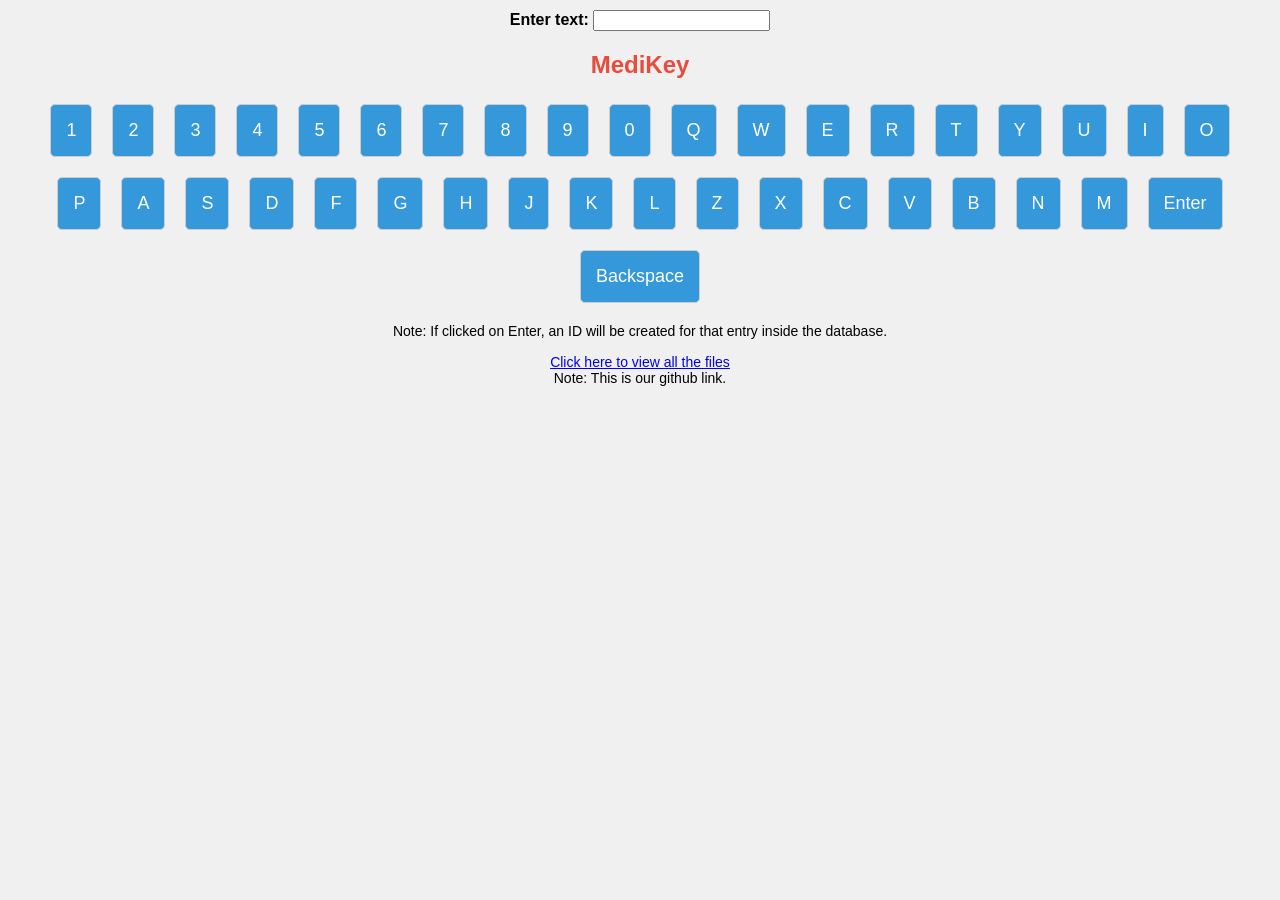
<file: index.html>
<!DOCTYPE html>
<html lang="en">
<head>
    <meta charset="UTF-8">
    <meta name="viewport" content="width=device-width, initial-scale=1.0">
    <title>Emotion Analysis</title>
    <link rel="stylesheet" href="styles.css">
</head>
<body>
    <div>
        <label for="textInput">Enter text:</label>
        <input type="text" id="textInput">
    </div>
    <h2>MediKey</h2>
    <div id="virtualKeyboard" class="larger-keyboard"></div>
    <p>Note: If clicked on Enter, an ID will be created for that entry inside the database.</p>
    <p>
        <a href="https://github.com/AmritGaur/MediKey" target="_blank">Click here to view all the files</a>
        <br>
        Note: This is our github link.
    </p>
    <script src="your_script.js"></script>
</body>
</html>
</file>
<file: styles.css>
body {
    font-family: Arial, sans-serif;
    background-color: #f0f0f0; /* Light gray background */
    text-align: center;
}

div {
    margin: 10px;
}

label {
    font-weight: bold;
}

h2 {
    color:#e74c3c; /* Blue color for the heading */
}

#virtualKeyboard {
    display: flex;
    flex-wrap: wrap;
    justify-content: center;
    gap: 10px;
    margin-top: 20px; /* Increased margin for more spacing */
}

.larger-keyboard .key {
    padding: 15px;
    font-size: 18px;
}

.key {
    display: inline-block;
    padding: 10px;
    margin: 5px;
    border: 1px solid #ccc;
    cursor: pointer;
    background-color: #3498db; /* Blue background */
    color: #fff; /* White text color */
    border-radius: 5px;
}

.key:hover {
    background-color: #e74c3c; /* Red background on hover */
}

p {
    margin-top: 15px;
    font-size: 14px;
}
</file>
